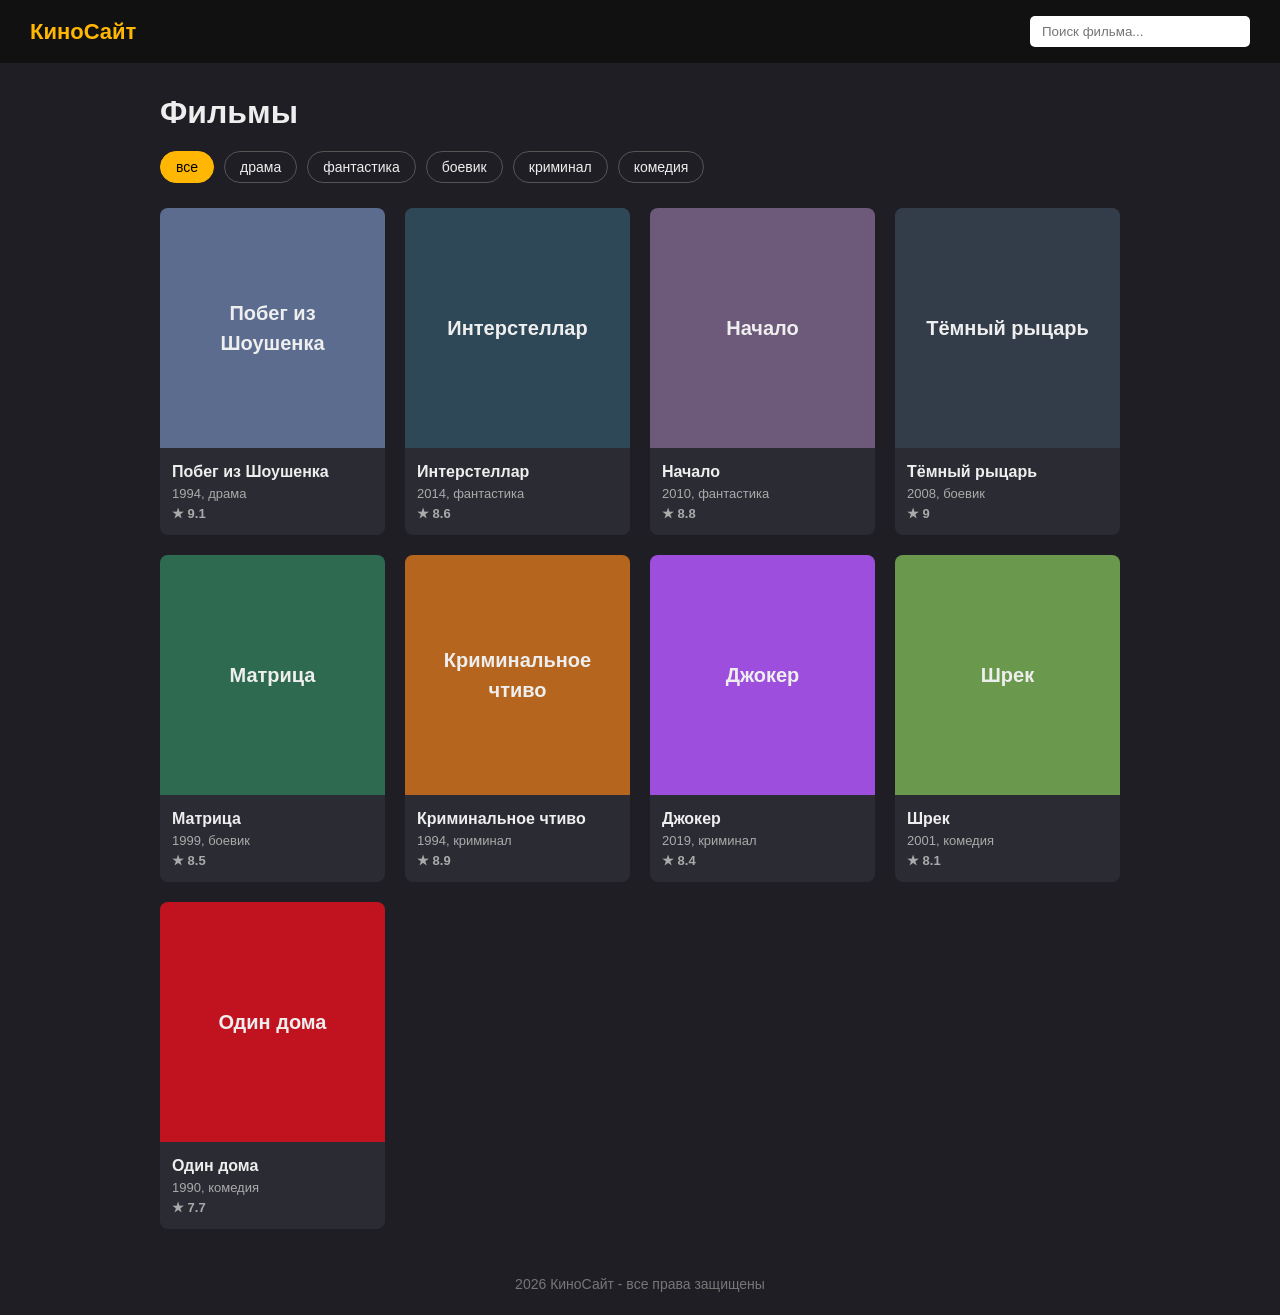
<file: index.html>
<!DOCTYPE html>
<html lang="ru">
<head>
  <meta charset="UTF-8">
  <meta name="viewport" content="width=device-width, initial-scale=1.0">
  <title>КиноСайт — все фильмы</title>
  <link rel="stylesheet" href="style.css">
</head>
<body>

  <header class="header">
    <a href="index.html" class="logo">КиноСайт</a>
    <input type="text" id="search" placeholder="Поиск фильма...">
  </header>

  <main class="container">
    <h1>Фильмы</h1>

    <div id="genres" class="genres"></div>

    <div id="movies" class="movies"></div>

    <p id="empty" class="empty" hidden>Ничего не найдено :(</p>
  </main>

  <footer class="footer">
    <p>2026 КиноСайт - все права защищены</p>
  </footer>

  <script src="data.js"></script>
  <script src="main.js"></script>
</body>
</html>
</file>
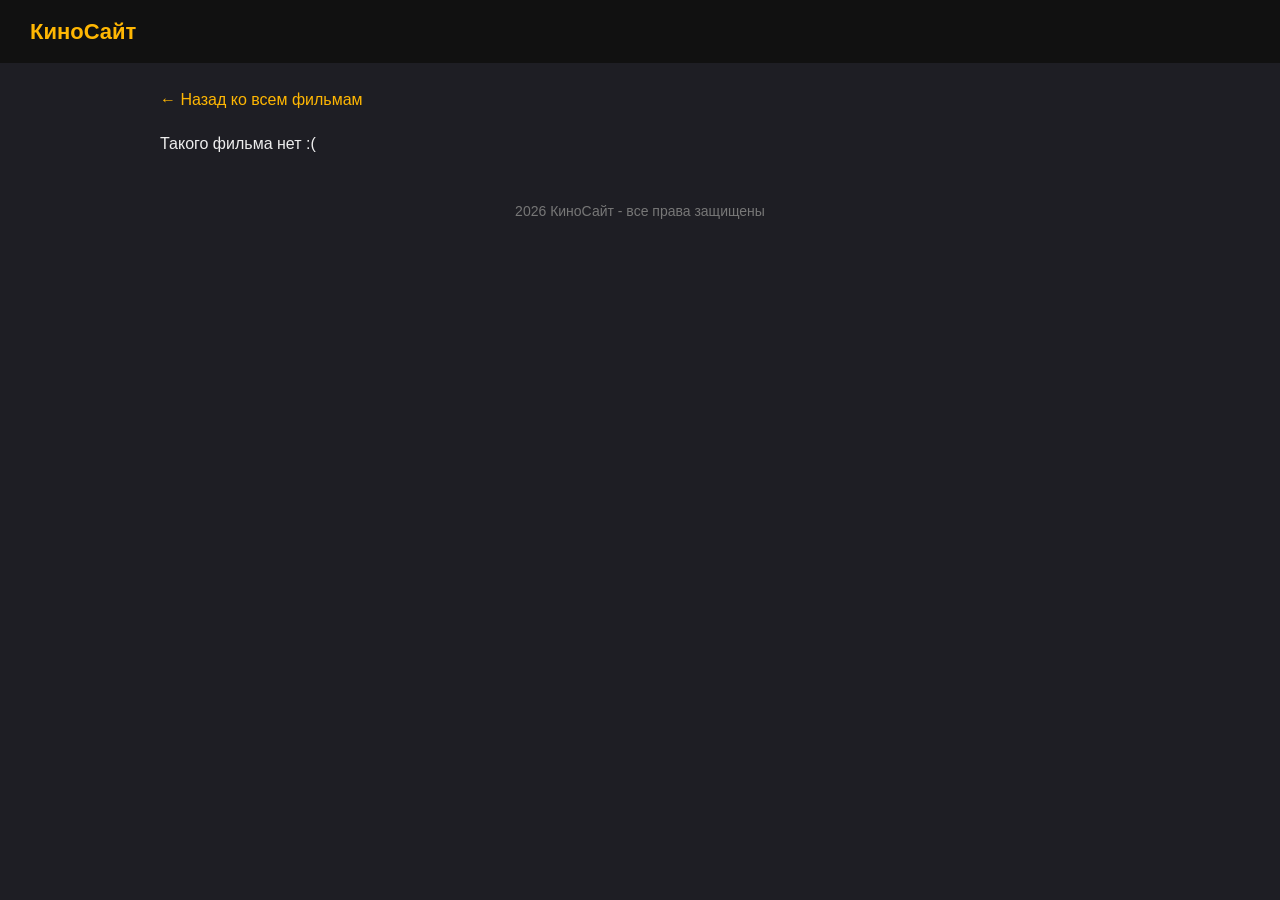
<file: movie.html>
<!DOCTYPE html>
<html lang="ru">
<head>
  <meta charset="UTF-8">
  <meta name="viewport" content="width=device-width, initial-scale=1.0">
  <title>Фильм — КиноСайт</title>
  <link rel="stylesheet" href="style.css">
</head>
<body>

  <header class="header">
    <a href="index.html" class="logo">КиноСайт</a>
  </header>

  <main class="container">
    <a href="index.html" class="back">← Назад ко всем фильмам</a>

    <section id="movie" class="movie-page"></section>

    <h2 id="similar-title" hidden>Похожие фильмы</h2>
    <div id="similar" class="movies"></div>
  </main>

  <footer class="footer">
    <p>2026 КиноСайт - все права защищены</p>
  </footer>

  <script src="data.js"></script>
  <script src="movie.js"></script>
</body>
</html>
</file>
<file: style.css>
* {
  box-sizing: border-box;
  margin: 0;
  padding: 0;
}

body {
  font-family: Arial, sans-serif;
  background: #1e1e24;
  color: #eee;
  line-height: 1.5;
}

a {
  color: inherit;
  text-decoration: none;
}

/* ---------- шапка ---------- */
.header {
  background: #111;
  padding: 15px 30px;
  display: flex;
  justify-content: space-between;
  align-items: center;
  gap: 15px;
}

.logo {
  font-size: 22px;
  font-weight: bold;
  color: #ffb703;
}

#search {
  padding: 8px 12px;
  border: none;
  border-radius: 5px;
  width: 220px;
}

/* ---------- общее ---------- */
.container {
  max-width: 1000px;
  margin: 0 auto;
  padding: 25px 20px;
}

h1 {
  margin-bottom: 15px;
}

h2 {
  margin: 30px 0 15px;
}

/* ---------- жанры ---------- */
.genres {
  display: flex;
  flex-wrap: wrap;
  gap: 10px;
  margin-bottom: 25px;
}

.genres button {
  padding: 7px 15px;
  border: 1px solid #555;
  border-radius: 20px;
  background: transparent;
  color: #eee;
  cursor: pointer;
  font-size: 14px;
}

.genres button:hover {
  border-color: #ffb703;
}

.genres button.active {
  background: #ffb703;
  border-color: #ffb703;
  color: #000;
}

/* ---------- карточки ---------- */
.movies {
  display: grid;
  grid-template-columns: repeat(auto-fill, minmax(200px, 1fr));
  gap: 20px;
}

.card {
  background: #2b2b33;
  border-radius: 8px;
  overflow: hidden;
  transition: transform 0.2s;
}

.card:hover {
  transform: translateY(-4px);
}

.poster {
  height: 240px;
  display: flex;
  align-items: center;
  justify-content: center;
  text-align: center;
  padding: 15px;
  font-size: 20px;
  font-weight: bold;
}

.card-info {
  padding: 12px;
}

.card-info h3 {
  font-size: 16px;
}

.card-info p {
  font-size: 13px;
  color: #aaa;
}

.rating {
  color: #ffb703;
  font-weight: bold;
}

.empty {
  text-align: center;
  color: #aaa;
  margin-top: 30px;
}

/* ---------- страница фильма ---------- */
.back {
  display: inline-block;
  margin-bottom: 20px;
  color: #ffb703;
}

.movie-page {
  display: flex;
  gap: 30px;
}

.movie-page .poster {
  width: 300px;
  height: 420px;
  flex-shrink: 0;
  border-radius: 8px;
  font-size: 26px;
}

.movie-info h1 {
  margin-bottom: 5px;
}

.movie-info .genre-tag {
  display: inline-block;
  background: #ffb703;
  color: #000;
  padding: 2px 10px;
  border-radius: 10px;
  font-size: 13px;
  margin-bottom: 15px;
}

.movie-info p {
  margin-bottom: 10px;
}

.big-rating {
  font-size: 32px;
  color: #ffb703;
  font-weight: bold;
}

.footer {
  text-align: center;
  padding: 20px;
  color: #777;
  font-size: 14px;
}

/* ---------- для телефонов ---------- */
@media (max-width: 700px) {
  .movie-page {
    flex-direction: column;
  }

  .movie-page .poster {
    width: 100%;
    height: 300px;
  }

  .header {
    flex-direction: column;
  }
}
</file>
